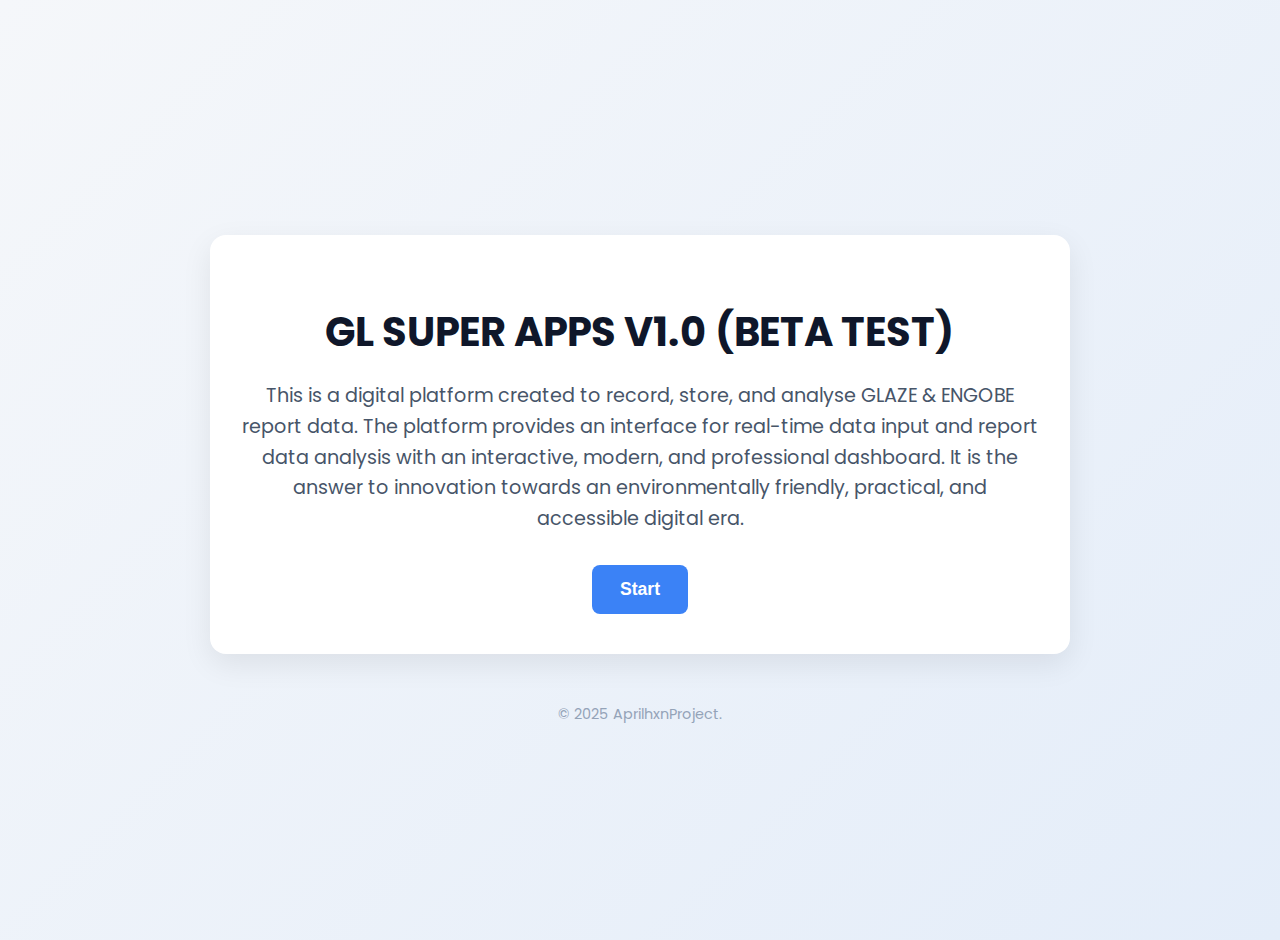
<file: index.html>
<!DOCTYPE html>
<html lang="id">
<head>
  <meta charset="UTF-8" />
  <meta name="viewport" content="width=device-width, initial-scale=1.0" />
  <title>GL Super Apps V1.0</title>
  <link rel="preconnect" href="https://fonts.googleapis.com" />
  <link rel="preconnect" href="https://fonts.gstatic.com" crossorigin />
  <link href="https://fonts.googleapis.com/css2?family=Poppins:wght@400;600;700&display=swap" rel="stylesheet" />
  <style>
    /* === Gaya Umum === */
    body {
      margin: 0;
      font-family: 'Poppins', sans-serif;
      background: linear-gradient(135deg, #f5f7fa 0%, #e4edf9 100%);
      color: #1a2a44;
      min-height: 100vh;
      display: flex;
      flex-direction: column;
      align-items: center;
      justify-content: center;
      text-align: center;
      padding: 20px;
    }

    .container {
      max-width: 800px;
      width: 100%;
      background: white;
      border-radius: 16px;
      box-shadow: 0 10px 30px rgba(0,0,0,0.08);
      padding: 40px 30px;
      margin: 20px 0;
    }

    h1 {
      font-size: 2.5rem;
      margin-bottom: 15px;
      color: #0f172a;
      font-weight: 700;
    }

    .intro {
      font-size: 1.2rem;
      line-height: 1.6;
      color: #475569;
      margin-bottom: 30px;
    }

    .start-btn {
      padding: 14px 28px;
      background: #3b82f6;
      color: white;
      border: none;
      border-radius: 8px;
      font-size: 1.1rem;
      font-weight: 600;
      cursor: pointer;
      transition: background 0.3s, transform 0.2s;
    }

    .start-btn:hover {
      background: #2563eb;
      transform: scale(1.02);
    }

    .navigation-options {
      display: none; /* Sembunyikan secara default */
      flex-direction: column;
      gap: 15px;
      margin-top: 25px;
    }

    .nav-btn {
      padding: 12px 20px;
      border: none;
      border-radius: 8px;
      font-size: 1rem;
      font-weight: 600;
      cursor: pointer;
      text-decoration: none;
      display: inline-block;
      transition: background 0.2s;
    }

    .nav-btn-report {
      background: #10b981;
      color: white;
    }
    .nav-btn-report:hover {
      background: #059669;
    }

    .nav-btn-analysis {
      background: #8b5cf6;
      color: white;
    }
    .nav-btn-analysis:hover {
      background: #7c3aed;
    }

    .nav-btn-archive {
      background: #f59e0b;
      color: white;
    }
    .nav-btn-archive:hover {
      background: #d97706;
    }

    .footer {
      margin-top: 30px;
      color: #94a3b8;
      font-size: 0.9rem;
    }
  </style>
</head>
<body>

  <div class="container">
    <h1>GL SUPER APPS V1.0 (BETA TEST)</h1>
    <p class="intro">
      This is a digital platform created to record, store, and analyse GLAZE & ENGOBE report data. The platform provides an interface for real-time data input and report data analysis with an interactive, modern, and professional dashboard. It is the answer to innovation towards an environmentally friendly, practical, and accessible digital era.
    </p>

    <button class="start-btn" onclick="toggleNavigation()">Start</button>

    <div class="navigation-options" id="navigationOptions">
      <a href="./report.html" class="nav-btn nav-btn-report">📋 Create Report</a>
      <a href="./analysis.html" class="nav-btn nav-btn-analysis">📊 Data Analysis</a>
      <a href="./archive.html" class="nav-btn nav-btn-archive">🗄 Reports Archive</a> <!-- Baris baru -->
    </div>
  </div>

  <div class="footer">
    &copy; 2025 AprilhxnProject.
  </div>

  <script>
    function toggleNavigation() {
      const options = document.getElementById('navigationOptions');
      options.style.display = options.style.display === 'flex' ? 'none' : 'flex';
    }
  </script>

</body>
</html>
</file>
